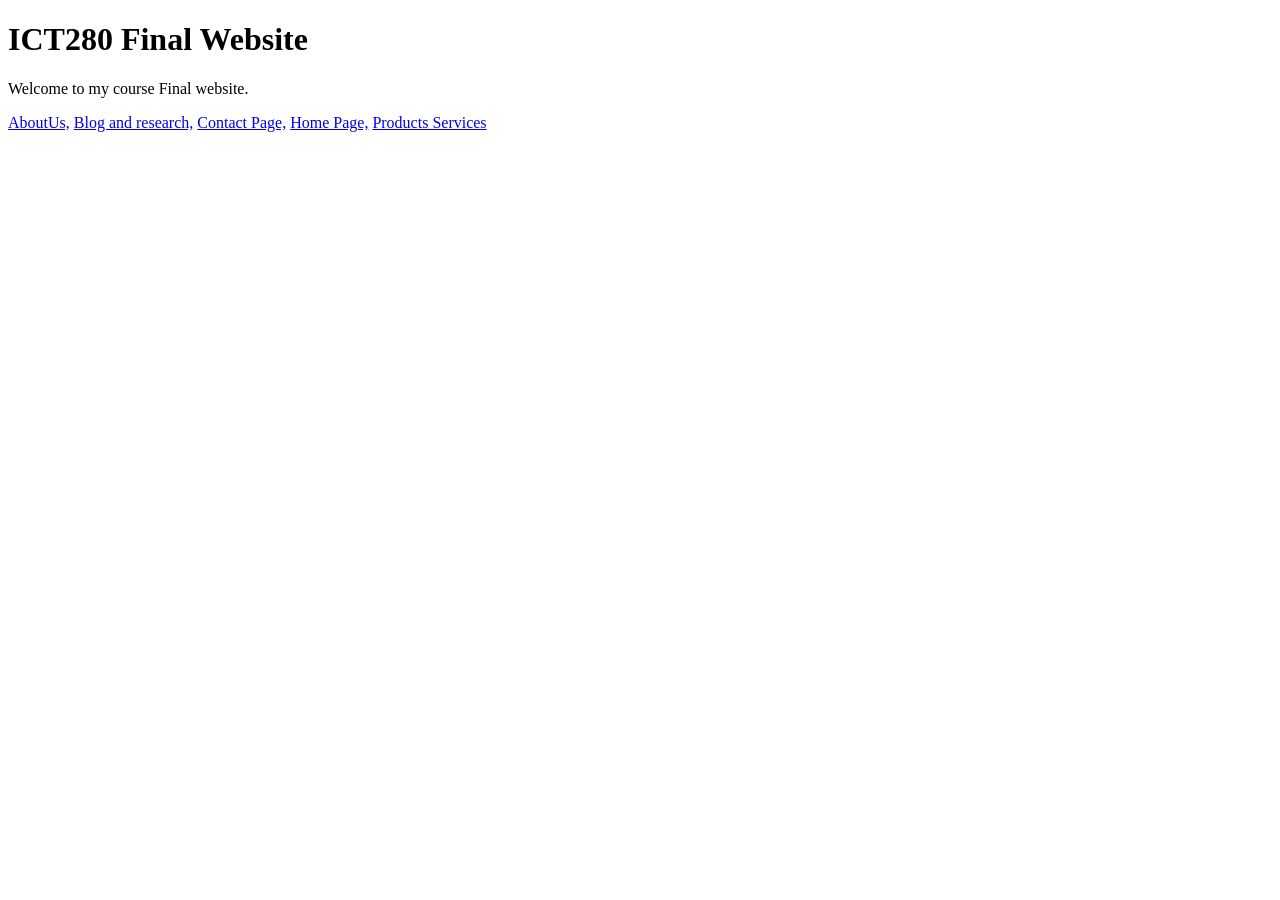
<file: index.html>
<!DOCTYPE html>
<html>
    <head>
        <title>ICT 280 Home</title>
    </head>
    <body>
        
        <h1>ICT280 Final Website</h1>

        <p>Welcome to my course Final website.</p>

        <a href="HTML/AboutUs.html">AboutUs,</a>
        <a href="HTML/BlogResc.html"> Blog and research,</a>
        <a href="HTML/ContactPage.html"> Contact Page,</a>
        <a href="HTML/HomePage.html"> Home Page,</a>
        <a href="HTML/ProductsServices.html"> Products Services</a>

    </body>
</html>
</file>
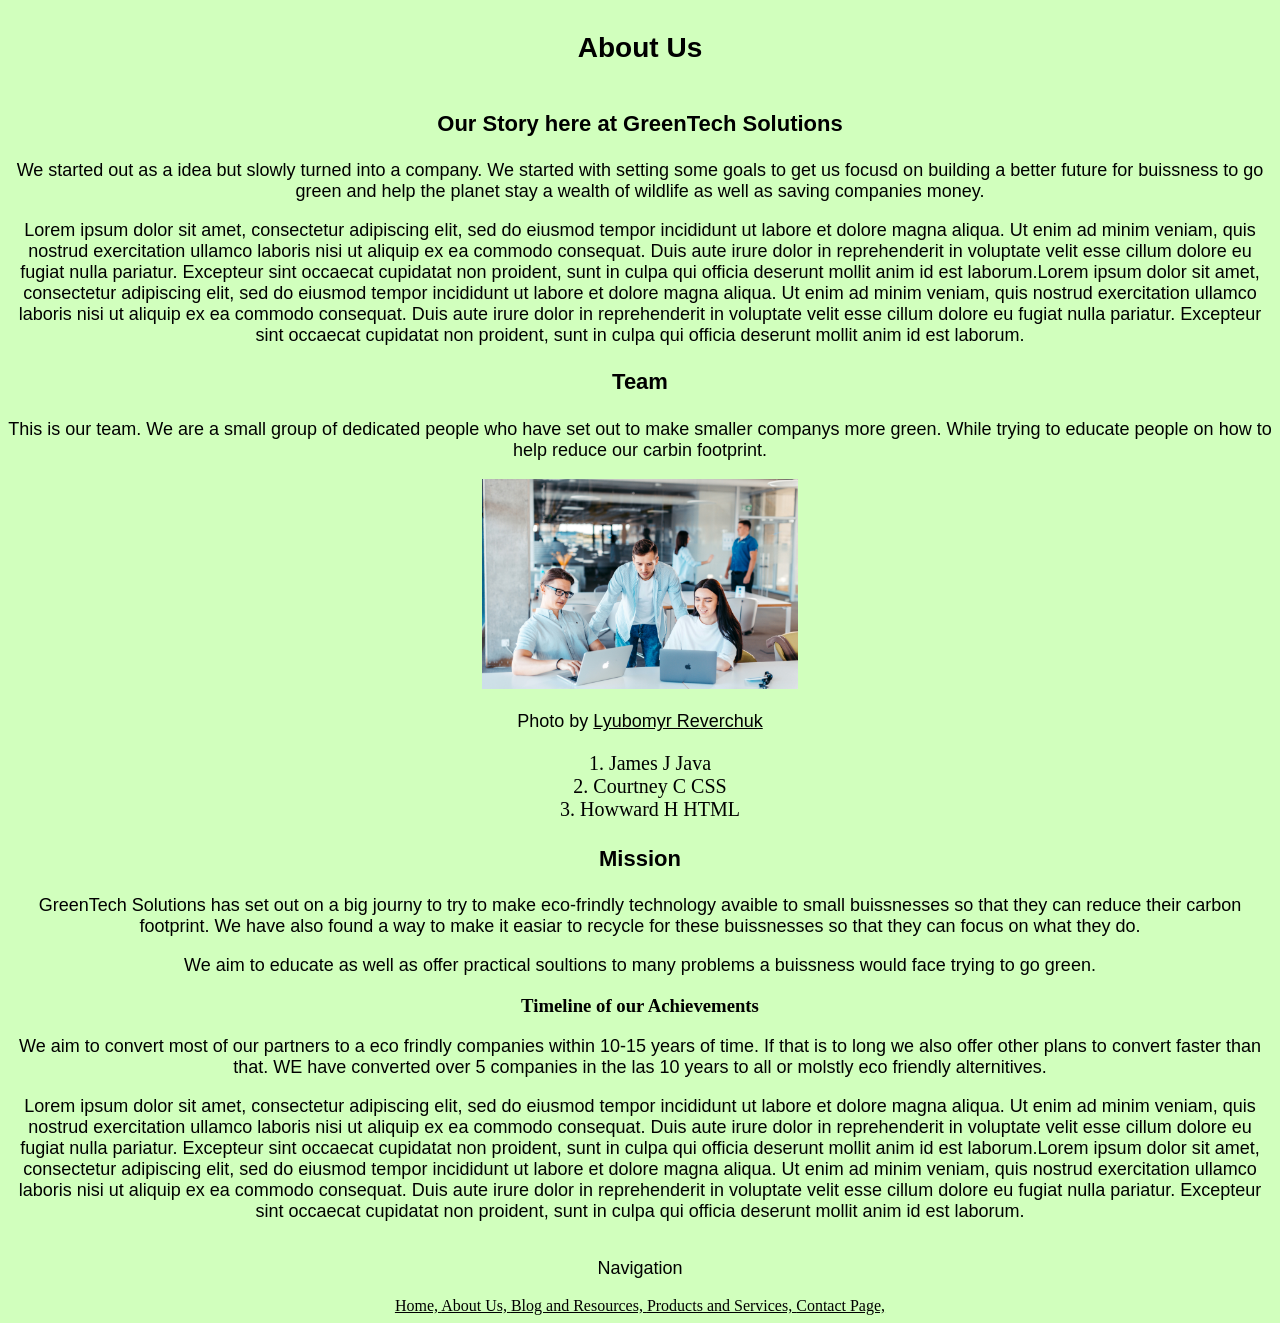
<file: HTML/AboutUs.html>
<!DOCTYPE html>
<html lang="en">

<head>
<title>About Us</title>
<link rel="stylesheet" href="../CSS/styles.css">
<script src="../JavaScript/Java.js" defer></script>
<meta name="viewport" content="width=device-width, initial-scale=1.0">
</head>


<body>

<header>
	<h1>About Us</h1>
</header>

<main>
<section>
    <h2>Our Story here at GreenTech Solutions</h2>
	<p>We started out as a idea but slowly turned into a company. We started with setting some goals to get us focusd on building a better future for buissness to go green and help the planet stay a wealth of wildlife as well as saving companies money.
	<p>Lorem ipsum dolor sit amet, consectetur adipiscing elit, sed do eiusmod tempor incididunt ut labore et dolore magna aliqua. Ut enim ad minim veniam, quis nostrud exercitation ullamco laboris nisi ut aliquip ex ea commodo consequat. Duis aute irure dolor in reprehenderit in voluptate velit esse cillum dolore eu fugiat nulla pariatur. Excepteur sint occaecat cupidatat non proident, sunt in culpa qui officia deserunt mollit anim id est laborum.Lorem ipsum dolor sit amet, consectetur adipiscing elit, sed do eiusmod tempor incididunt ut labore et dolore magna aliqua. Ut enim ad minim veniam, quis nostrud exercitation ullamco laboris nisi ut aliquip ex ea commodo consequat. Duis aute irure dolor in reprehenderit in voluptate velit esse cillum dolore eu fugiat nulla pariatur. Excepteur sint occaecat cupidatat non proident, sunt in culpa qui officia deserunt mollit anim id est laborum.</p>
	
</section>
<section>
    <h2>Team</h2>
<p>This is our team. We are a small group of dedicated people who have set out to make smaller companys more green. While trying to educate people on how to help reduce our carbin footprint.</p>
<img src="../Images/lyubomyr-reverchuk-rtD_lcsN6_U-unsplash.jpg" alt="Picture of a team of people.">
<p>Photo by <a href="https://unsplash.com/@lreverchuk?utm_source=unsplash&utm_medium=referral&utm_content=creditCopyText">Lyubomyr Reverchuk</a></p>
<ol>
	<li>James J Java</li>
	<li>Courtney C CSS</li>
	<li>Howward H HTML</li>
</ol>
</section>
<section>
	<h2>Mission</h2>
<p>GreenTech Solutions has set out on a big journy to try to make eco-frindly technology avaible to small buissnesses so that they can reduce their carbon footprint. We have also found a way to make it easiar to recycle for these buissnesses so that they can focus on what they do.</p>
<p>We aim to educate as well as offer practical soultions to many problems a buissness would face trying to go green. </p>
	<h3>Timeline of our Achievements</h3>
	<p>We aim to convert most of our partners to a eco frindly companies within 10-15 years of time. If that is to long we also offer other plans to convert faster than that. WE have converted over 5 companies in the las 10 years to all or molstly eco friendly alternitives.</p>
	<p>Lorem ipsum dolor sit amet, consectetur adipiscing elit, sed do eiusmod tempor incididunt ut labore et dolore magna aliqua. Ut enim ad minim veniam, quis nostrud exercitation ullamco laboris nisi ut aliquip ex ea commodo consequat. Duis aute irure dolor in reprehenderit in voluptate velit esse cillum dolore eu fugiat nulla pariatur. Excepteur sint occaecat cupidatat non proident, sunt in culpa qui officia deserunt mollit anim id est laborum.Lorem ipsum dolor sit amet, consectetur adipiscing elit, sed do eiusmod tempor incididunt ut labore et dolore magna aliqua. Ut enim ad minim veniam, quis nostrud exercitation ullamco laboris nisi ut aliquip ex ea commodo consequat. Duis aute irure dolor in reprehenderit in voluptate velit esse cillum dolore eu fugiat nulla pariatur. Excepteur sint occaecat cupidatat non proident, sunt in culpa qui officia deserunt mollit anim id est laborum.</p>
</section>
</main>
<footer>
<nav>
	<p>Navigation</p>
	<a href="../HTML/HomePage.html">Home, </a>
	<a href="../HTML/AboutUs.html">About Us, </a>
	<a href="../HTML/BlogResc.html">Blog and Resources, </a>
	<a href="../HTML/ProductsServices.html">Products and Services, </a>
	<a href="../HTML/ContactPage.html">Contact Page, </a>
</nav>
</footer>
</body>
</html>
</file>
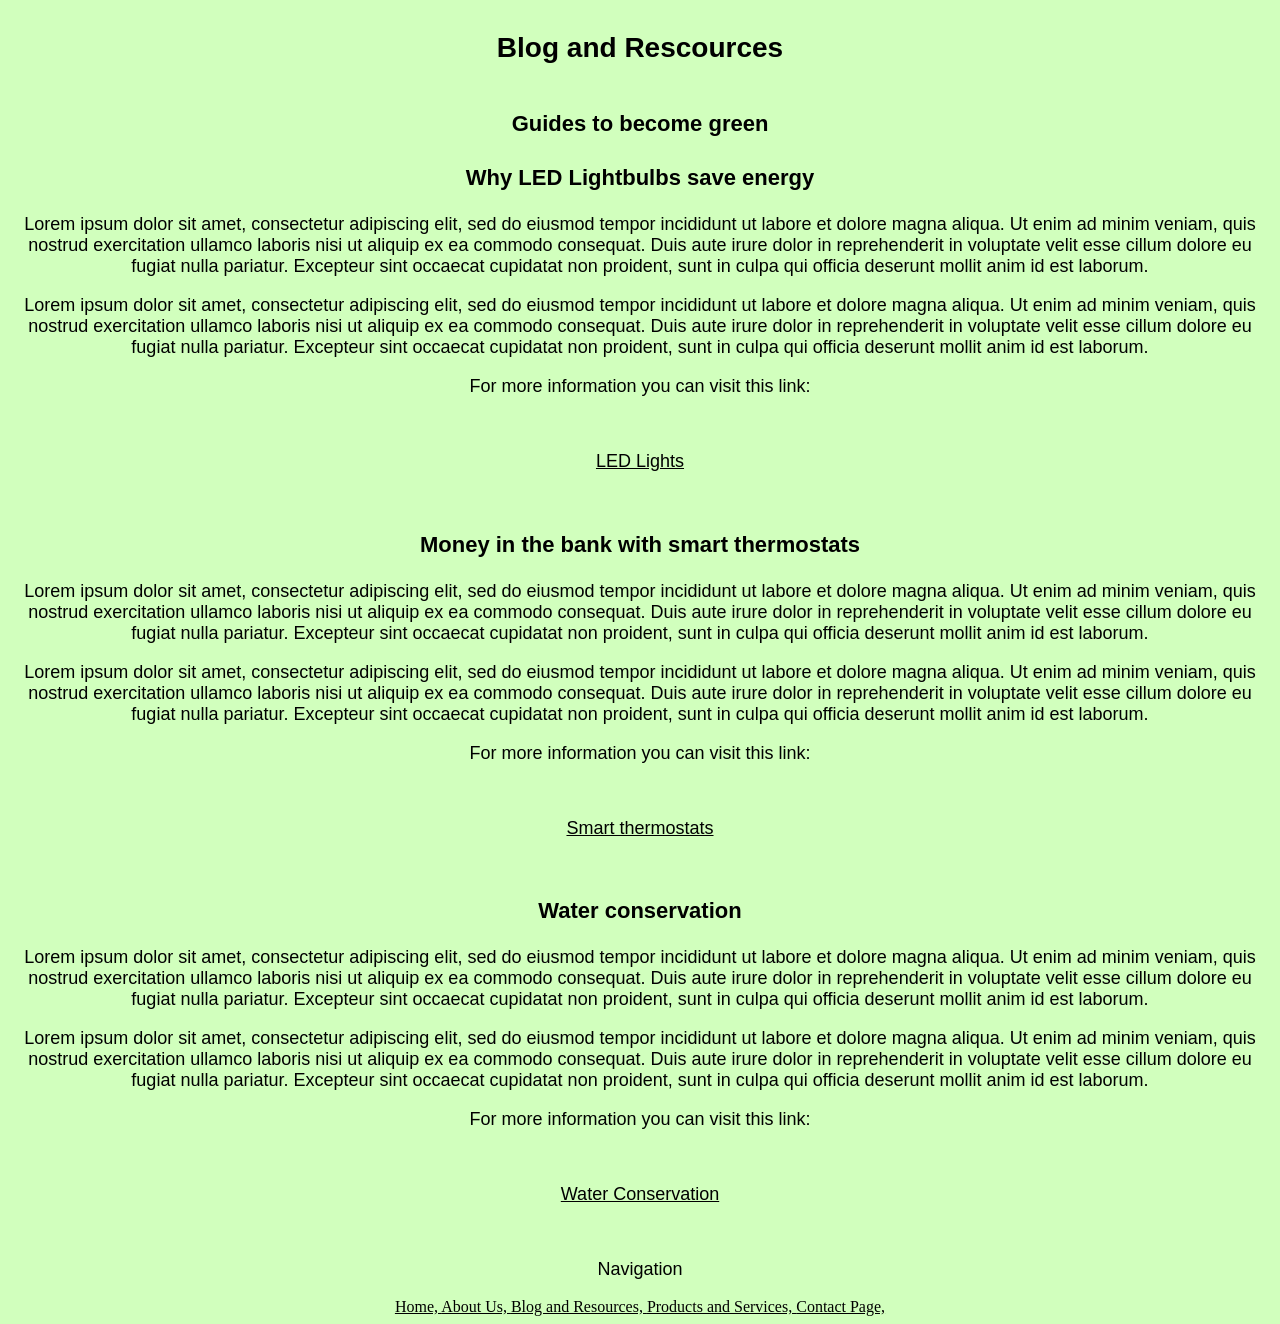
<file: HTML/BlogResc.html>
<!DOCTYPE html>
<html lang="en">

<head>
<title>Blog and Rescources</title>
<link rel="stylesheet" href="../CSS/styles.css">
<script src="../JavaScript/Java.js" defer></script>
<meta name="viewport" content="width=device-width, initial-scale=1.0">
</head>


<body>

<header>
	<h1>Blog and Rescources</h1>
</header>

<main>
	<h2>Guides to become green</h2>
<section>
    <h2>Why LED Lightbulbs save energy</h2>
	<p>Lorem ipsum dolor sit amet, consectetur adipiscing elit, sed do eiusmod tempor incididunt ut labore et dolore magna aliqua. Ut enim ad minim veniam, quis nostrud exercitation ullamco laboris nisi ut aliquip ex ea commodo consequat. Duis aute irure dolor in reprehenderit in voluptate velit esse cillum dolore eu fugiat nulla pariatur. Excepteur sint occaecat cupidatat non proident, sunt in culpa qui officia deserunt mollit anim id est laborum.</p>
	<p>Lorem ipsum dolor sit amet, consectetur adipiscing elit, sed do eiusmod tempor incididunt ut labore et dolore magna aliqua. Ut enim ad minim veniam, quis nostrud exercitation ullamco laboris nisi ut aliquip ex ea commodo consequat. Duis aute irure dolor in reprehenderit in voluptate velit esse cillum dolore eu fugiat nulla pariatur. Excepteur sint occaecat cupidatat non proident, sunt in culpa qui officia deserunt mollit anim id est laborum.</p>
	<p>For more information you can visit this link:</p>
	<br>
	<p><a href="https://www.apge.com/blog/led-lights-how-much-electricity-do-they-really-save">LED Lights</a></p>
	</br>
</section>
<section>
    <h2>Money in the bank with smart thermostats</h2>
<p>Lorem ipsum dolor sit amet, consectetur adipiscing elit, sed do eiusmod tempor incididunt ut labore et dolore magna aliqua. Ut enim ad minim veniam, quis nostrud exercitation ullamco laboris nisi ut aliquip ex ea commodo consequat. Duis aute irure dolor in reprehenderit in voluptate velit esse cillum dolore eu fugiat nulla pariatur. Excepteur sint occaecat cupidatat non proident, sunt in culpa qui officia deserunt mollit anim id est laborum.</p>
<p>Lorem ipsum dolor sit amet, consectetur adipiscing elit, sed do eiusmod tempor incididunt ut labore et dolore magna aliqua. Ut enim ad minim veniam, quis nostrud exercitation ullamco laboris nisi ut aliquip ex ea commodo consequat. Duis aute irure dolor in reprehenderit in voluptate velit esse cillum dolore eu fugiat nulla pariatur. Excepteur sint occaecat cupidatat non proident, sunt in culpa qui officia deserunt mollit anim id est laborum.</p>
<p>For more information you can visit this link:</p>
<br>
<p><a href="https://blog.energytrust.org/ask-the-expert-save-energy-and-money-with-a-smart-thermostat/">Smart thermostats</a></p>
</br>



</section>
<section>
	<h2>Water conservation</h2>
	<p>Lorem ipsum dolor sit amet, consectetur adipiscing elit, sed do eiusmod tempor incididunt ut labore et dolore magna aliqua. Ut enim ad minim veniam, quis nostrud exercitation ullamco laboris nisi ut aliquip ex ea commodo consequat. Duis aute irure dolor in reprehenderit in voluptate velit esse cillum dolore eu fugiat nulla pariatur. Excepteur sint occaecat cupidatat non proident, sunt in culpa qui officia deserunt mollit anim id est laborum.</p>
	<p>Lorem ipsum dolor sit amet, consectetur adipiscing elit, sed do eiusmod tempor incididunt ut labore et dolore magna aliqua. Ut enim ad minim veniam, quis nostrud exercitation ullamco laboris nisi ut aliquip ex ea commodo consequat. Duis aute irure dolor in reprehenderit in voluptate velit esse cillum dolore eu fugiat nulla pariatur. Excepteur sint occaecat cupidatat non proident, sunt in culpa qui officia deserunt mollit anim id est laborum.</p>
	<p>For more information you can visit this link:</p>
	<br>
	<p><a href="https://thewaterproject.org/water_conservation_tips/">Water Conservation</a></p>
	</br>

</section>

</main>
<footer>
<nav>
<p>Navigation</p>
	<a href="../HTML/HomePage.html">Home, </a>
	<a href="../HTML/AboutUs.html">About Us, </a>
	<a href="../HTML/BlogResc.html">Blog and Resources, </a>
	<a href="../HTML/ProductsServices.html">Products and Services, </a>
	<a href="../HTML/ContactPage.html">Contact Page, </a>
</nav>
</footer>
</body>
</html>
</file>
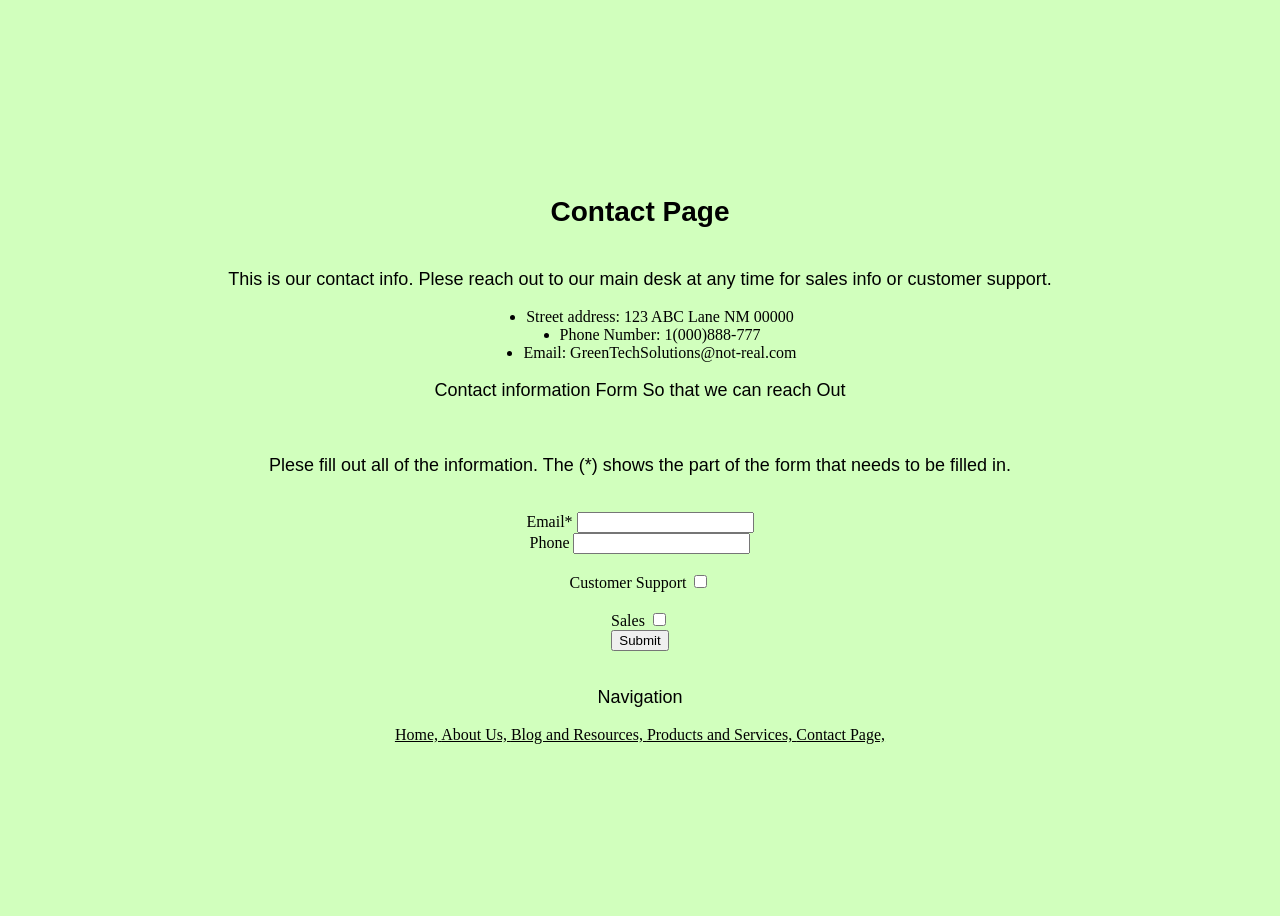
<file: HTML/ContactPage.html>
<!DOCTYPE html>
<html lang="en">

<head>
<title>Contact Page</title>
<link rel="stylesheet" href="../CSS/styles.css">
<script src="../JavaScript/Java.js" defer></script>
<meta name="viewport" content="width=device-width, initial-scale=1.0">
</head>


<body>

<header>
	<h1>Contact Page</h1>
</header>

<main>
<p>This is our contact info. Plese reach out to our main desk at any time for sales info or customer support.</p>

<ul>
	<li>Street address: 123 ABC Lane NM 00000 </li>
	<li>Phone Number: 1(000)888-777</li>
	<li>Email: GreenTechSolutions@not-real.com</li>
</ul>
</section>
<section>

	<p>Contact information Form So that we can reach Out</p>
<br>
	<p>Plese fill out all of the information. The (*) shows the part of the form that needs to be filled in.</p>
</br>
<form id="Form">
      <label for="contactInfo"> Email*</label>
      <input type="text" id="contactInfo" name="contactInfo">
      
<br>
	  <label for="contactPhone"> Phone  </label>
      <input type="text" id="contactPhone" name="contactPhone">
</br>
<br>
<label fpr="customerSupport">Customer Support</label>
<input type="checkbox" id="customerSupport" name="Customer Support">
</br>
<br>
<label fpr="Sales">Sales</label>
<input type="checkbox" id="Sales" name="Sales">
</br>

<input type="submit" value="Submit">


</form>

<p id="msg"></p>
</section>
</main>
<footer>
<nav>
<p>Navigation</p>
	<a href="../HTML/HomePage.html">Home, </a>
	<a href="../HTML/AboutUs.html">About Us, </a>
	<a href="../HTML/BlogResc.html">Blog and Resources, </a>
	<a href="../HTML/ProductsServices.html">Products and Services, </a>
	<a href="../HTML/ContactPage.html">Contact Page, </a>
</nav>
</footer>
</body>
</html>
</file>
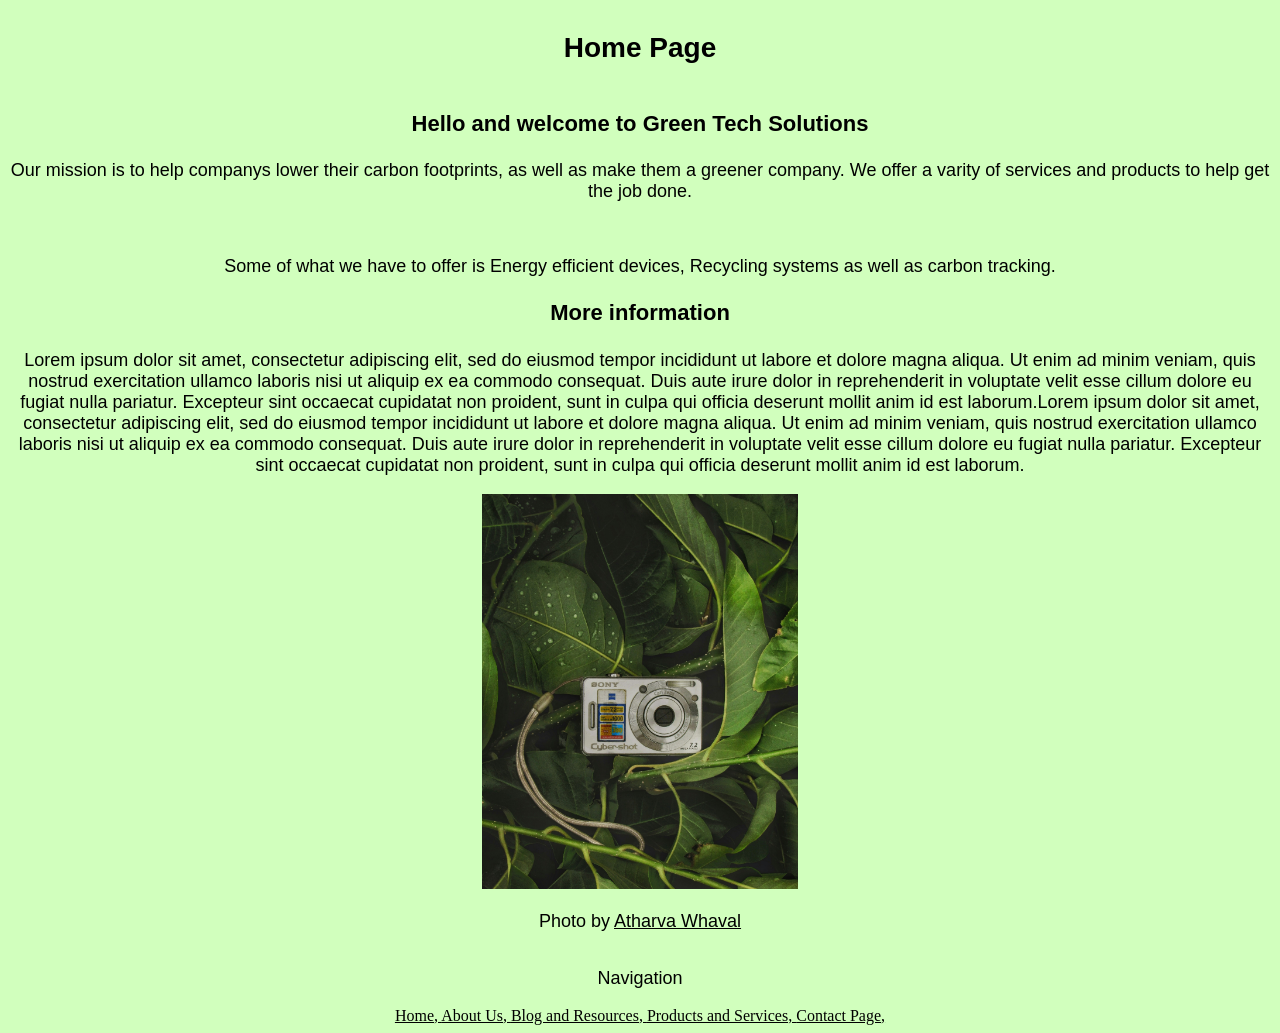
<file: HTML/HomePage.html>
<!DOCTYPE html>
<html lang="en">

<head>
<title>Home Page</title>
<link rel="stylesheet" href="../CSS/styles.css">
<script src="../JavaScript/Java.js" defer></script>
<meta name="viewport" content="width=device-width, initial-scale=1.0">
</head>


<body>

<header>
	<h1>Home Page</h1>
</header>

<main>
<section>
    <h2>Hello and welcome to Green Tech Solutions</h2>
	<p>Our mission is to help companys lower their carbon footprints, as well as make them a greener company. We offer a varity of services and products to help get the job done. </p>
	<br>
	<p>Some of what we have to offer is Energy efficient devices, Recycling systems as well as carbon tracking.</p>
</section>
<section>
    <h2>More information</h2>
	<p>Lorem ipsum dolor sit amet, consectetur adipiscing elit, sed do eiusmod tempor incididunt ut labore et dolore magna aliqua. Ut enim ad minim veniam, quis nostrud exercitation ullamco laboris nisi ut aliquip ex ea commodo consequat. Duis aute irure dolor in reprehenderit in voluptate velit esse cillum dolore eu fugiat nulla pariatur. Excepteur sint occaecat cupidatat non proident, sunt in culpa qui officia deserunt mollit anim id est laborum.Lorem ipsum dolor sit amet, consectetur adipiscing elit, sed do eiusmod tempor incididunt ut labore et dolore magna aliqua. Ut enim ad minim veniam, quis nostrud exercitation ullamco laboris nisi ut aliquip ex ea commodo consequat. Duis aute irure dolor in reprehenderit in voluptate velit esse cillum dolore eu fugiat nulla pariatur. Excepteur sint occaecat cupidatat non proident, sunt in culpa qui officia deserunt mollit anim id est laborum.</p>

</section>
<section>

<img src="../Images/atharva-whaval-wTlxhWoBLxg-unsplash.jpg" alt="Decorative camera in garden">
<p>Photo by <a href="https://unsplash.com/@athharv?utm_source=unsplash&utm_medium=referral&utm_content=creditCopyText">Atharva Whaval</a> 
      </p>
<p></p>
</section>
</main>
<footer>
<nav>
<p>Navigation</p>
	<a href="../HTML/HomePage.html">Home, </a>
	<a href="../HTML/AboutUs.html">About Us, </a>
	<a href="../HTML/BlogResc.html">Blog and Resources, </a>
	<a href="../HTML/ProductsServices.html">Products and Services, </a>
	<a href="../HTML/ContactPage.html">Contact Page, </a>
</nav>
</footer>
</body>
</html>
</file>
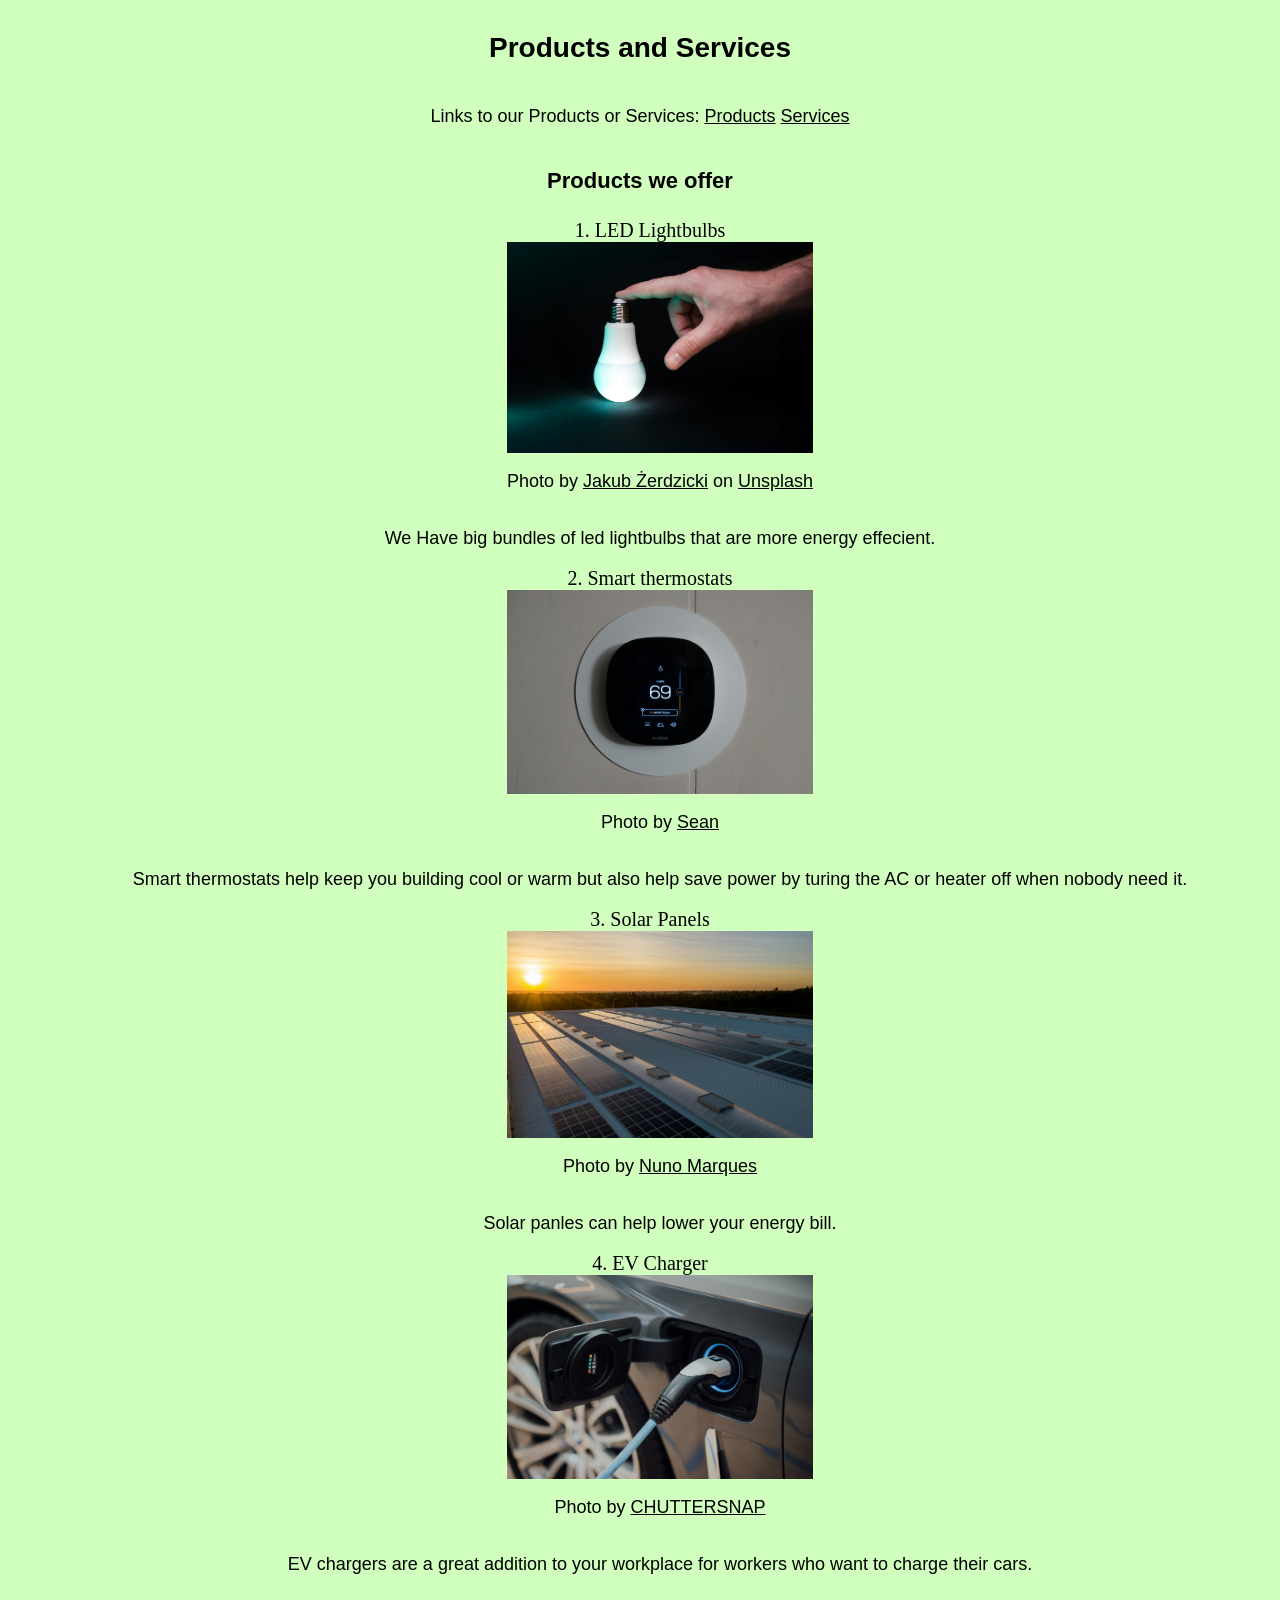
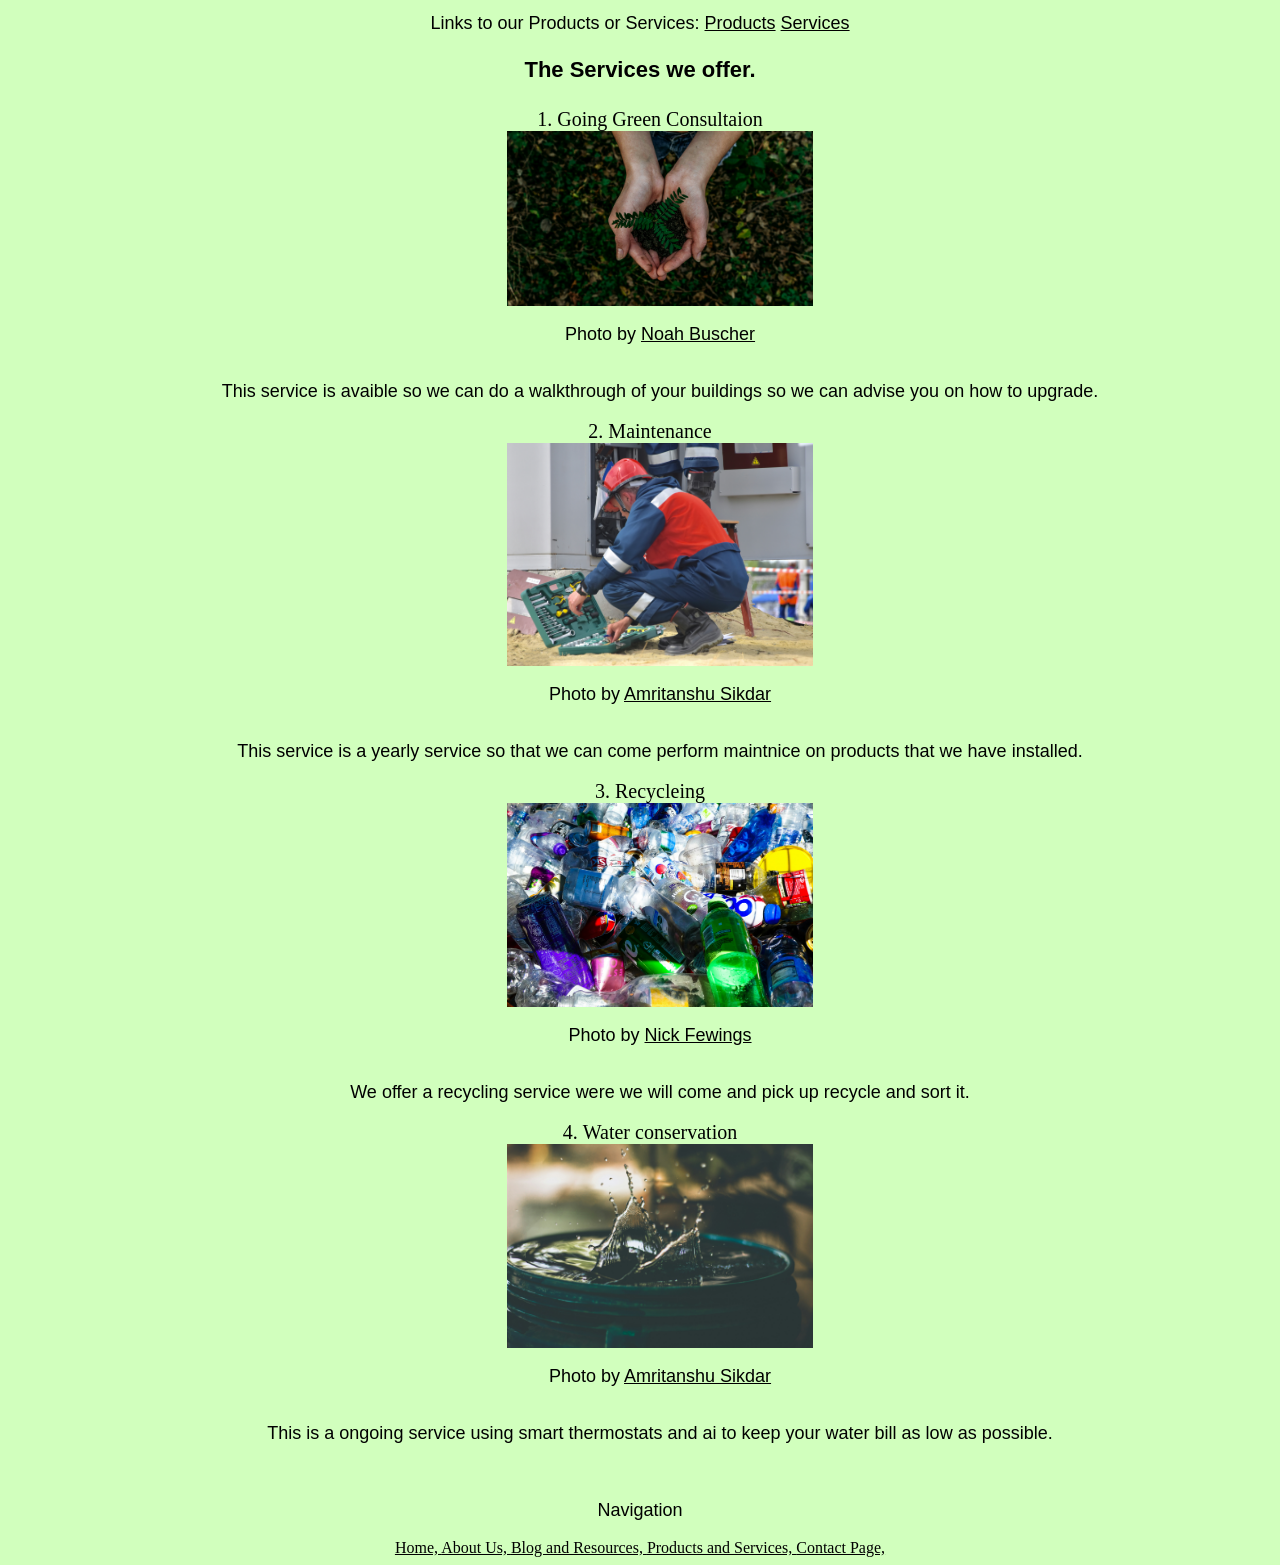
<file: HTML/ProductsServices.html>
<!DOCTYPE html>
<html lang="en">

<head>
<title>Products and Services</title>
<link rel="stylesheet" href="../CSS/styles.css">
<script src="../JavaScript/Java.js" defer></script>
<meta name="viewport" content="width=device-width, initial-scale=1.0">
</head>


<body>

<header>
	<h1>Products and Services</h1>
</header>
<P>
	Links to our Products or Services:
	<a href="#Products">Products</a>
	<a href="#Services">Services</a>
</P>
<main>

<section id="Products">
    <h2>Products we offer</h2>
<ol>
	<li>LED Lightbulbs</li>
		<img src="../Images/jakub-zerdzicki-HKUkWePHS0w-unsplash.jpg" alt="Picture of light bulb">
		<p>Photo by <a href="https://unsplash.com/@jakubzerdzicki?utm_source=unsplash&utm_medium=referral&utm_content=creditCopyText">Jakub Żerdzicki</a> on <a href="https://unsplash.com/photos/a-light-bulb-being-held-by-a-hand-HKUkWePHS0w?utm_source=unsplash&utm_medium=referral&utm_content=creditCopyText">Unsplash</a></p>
		<p>We Have big bundles of led lightbulbs that are more energy effecient.</p>
	<li>Smart thermostats</li>
		<img src="../Images/sean-YO5q_7BN7kQ-unsplash.jpg" alt="Picture of smart thermostat">
		<p>Photo by <a href="https://unsplash.com/@paus_d_?utm_source=unsplash&utm_medium=referral&utm_content=creditCopyText">Sean</a></p>
		<p>Smart thermostats help keep you building cool or warm but also help save power by turing the AC or heater off when nobody need it.</p>
	<li>Solar Panels</li>
		<img src="../Images/nuno-marques-0GbrjL3vZF4-unsplash.jpg" alt="Picture of solar panals on a building.">
		<p>Photo by <a href="https://unsplash.com/@logvisuals?utm_source=unsplash&utm_medium=referral&utm_content=creditCopyText">Nuno Marques</a></p>
		<p>Solar panles can help lower your energy bill.</p>
	<li>EV Charger</li>
		<img src="../Images/chuttersnap-xJLsHl0hIik-unsplash.jpg" alt="Picture of a EV charger.">
		<p>Photo by <a href="https://unsplash.com/@chuttersnap?utm_source=unsplash&utm_medium=referral&utm_content=creditCopyText">CHUTTERSNAP</a></p>
		<P>EV chargers are a great addition to your workplace for workers who want to charge their cars.</P>
</ol>
</section>
<section id="Services">
    <P>
	Links to our Products or Services:
	<a href="#Products">Products</a>
	<a href="#Services">Services</a>
</P>
<h2>The Services we offer.</h2>
<ol>
	<li>Going Green Consultaion</li>
		<img src="../Images/noah-buscher-x8ZStukS2PM-unsplash.jpg" alt="Hands full of soil with a plant.">
		<p>Photo by <a href="https://unsplash.com/@noahbuscher?utm_source=unsplash&utm_medium=referral&utm_content=creditCopyText">Noah Buscher</a></p>
		<p>This service is avaible so we can do a walkthrough of your buildings so we can advise you on how to upgrade.</p>
	<li>Maintenance</li>
		<img src="../Images/ehmitrich-Jt01DmHeiqM-unsplash.jpg" alt="Picture of a worker.">
		<p>Photo by <a href="https://unsplash.com/@ehmitrich?utm_source=unsplash&utm_medium=referral&utm_content=creditCopyText">Amritanshu Sikdar</a></p>
		<p>This service is a yearly service so that we can come perform maintnice on products that we have installed.</p>
	<li>Recycleing</li>
		<img src="../Images/nick-fewings--2lJGRIY5P0-unsplash.jpg" alt="Picture of recycleble items.">
		<p>Photo by <a href="https://unsplash.com/@jannerboy62?utm_source=unsplash&utm_medium=referral&utm_content=creditCopyText">Nick Fewings</a></p>
		<p>We offer a recycling service were we will come and pick up recycle and sort it.</p>
	<li>Water conservation</li>
		<img src="../Images/amritanshu-sikdar-LoGnr-w1D8E-unsplash.jpg" alt="Picture of water being collected.">
		<p>Photo by <a href="https://unsplash.com/@da_sikka_x?utm_source=unsplash&utm_medium=referral&utm_content=creditCopyText">Amritanshu Sikdar</a></p>
		<p>This is a ongoing service using smart thermostats and ai to keep your water bill as low as possible.</p>
	
</ol>
</section>


</main>
<footer>
<nav>
<p>Navigation</p>
	<a href="../HTML/HomePage.html">Home, </a>
	<a href="../HTML/AboutUs.html">About Us, </a>
	<a href="../HTML/BlogResc.html">Blog and Resources, </a>
	<a href="../HTML/ProductsServices.html">Products and Services, </a>
	<a href="../HTML/ContactPage.html">Contact Page, </a>
</nav>
</footer>
</body>
</html>
</file>
<file: CSS/styles.css>
body{
    background-color: #d1ffbd;
    display: flex;
    flex-direction: column;
    align-items: center;
    justify-content: center;
    min-height: 100vh;
    text-align: center;
}

h1{
    padding: 5px;
    font-family: Arial;
    font-size: 28px;
    color: black;
}



h2{
    padding: 5px;
    font-family: Arial;
    font-size: 22px;
    color: black;
}

p{
    font-family: Arial;
    font-size: 18px;
    color: black;
}
caption{
    font-family: Arial;
    font-size: 20px;
    color: black;

}

table{
    margin-left: auto; 
    margin-right: auto; 
    border: 2px solid gray; 
    text-align: center;
    color: black;

}

img{
     width: 25%;
     height: auto;

}

a{
    color: black;
}


a:hover{
    color: black;
    text-decoration: underline;

}

li{
    color: black;
}

ol{
    display: flex;
    flex-direction: column;
    align-items: center;
    font-size: 20px;
}
ul{
     display: flex;
    flex-direction: column;
    align-items: center;
}

form{
    color: black;
}

@media (max-width: 768px){
    .container{
        width: 100%;
        display: block;
        padding: 10px
    }
}
</file>
